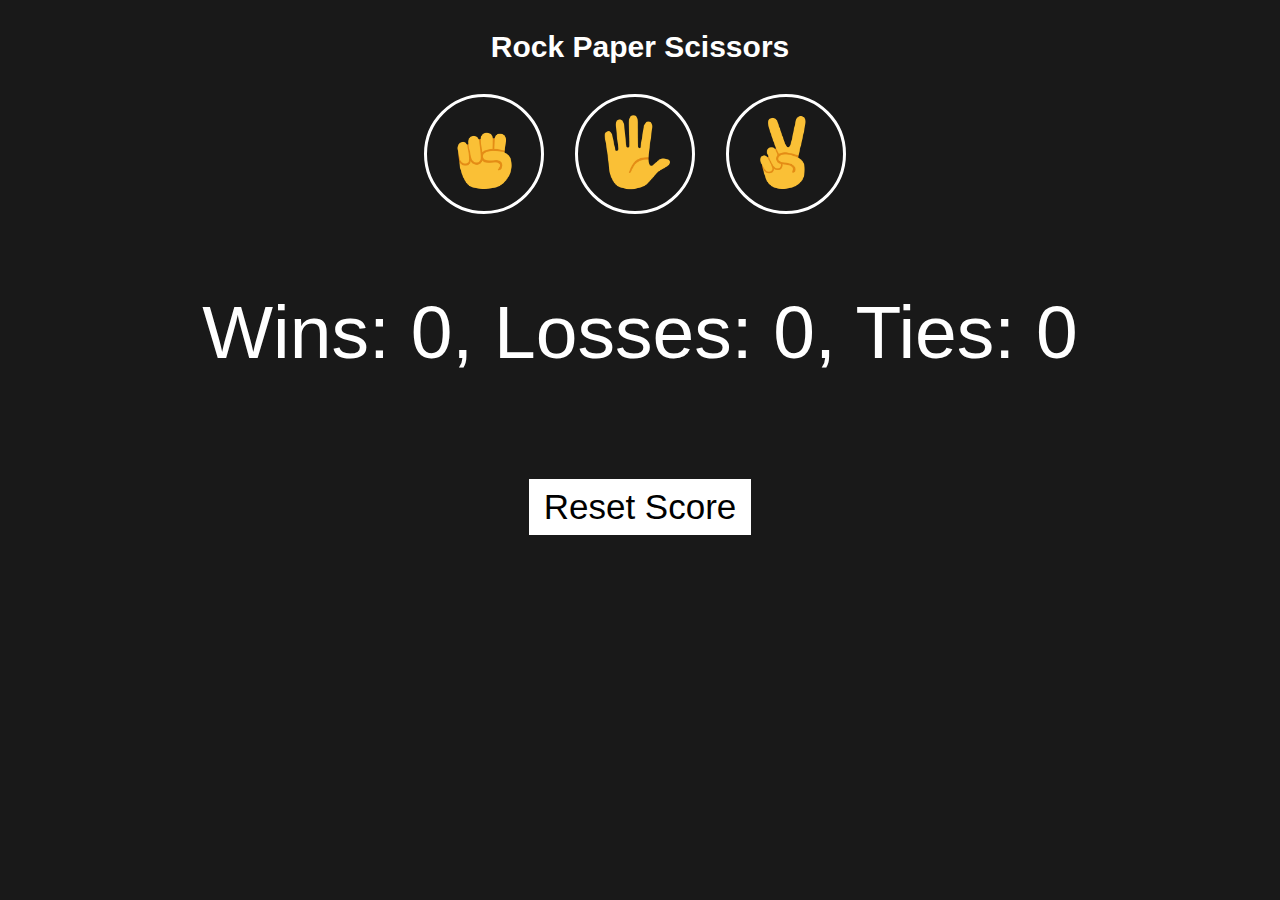
<file: index.html>
<!DOCTYPE html>
<html>
  <head>
    <title>Rock Paper Scissors</title>
    <link  rel="stylesheet" href="10-rock-paper-scissors.css">
    <style>
  
    </style>
  </head>
  <body>
    <p class="title">
      Rock Paper Scissors
    </p>
    <button class="move-button" onclick="
    playGame('rock');
    "><img class="move-icon"src="images/rock-emoji.png"></button>

    <button class="move-button"onclick="
    playGame('paper');   
   "><img class="move-icon"src="images/paper-emoji.png" alt="Paper"></button>

    <button class="move-button"onclick="
    playGame('scissors');
    "><img class="move-icon"src="images/scissors-emoji.png"></button>

    <p class="js-result"></p>
    <p class="js-move"></p>
    <P class="js-score"></P>

    <button onclick="
    score.wins=0;
    score.losses=0;
    score.ties=0;
    localStorage.removeItem('score');
    updateScoreElement();
    " class="reset-score-button">Reset Score</button>

    <script src="10-rock-paper-scissors.js"></script>
  </body>
</file>
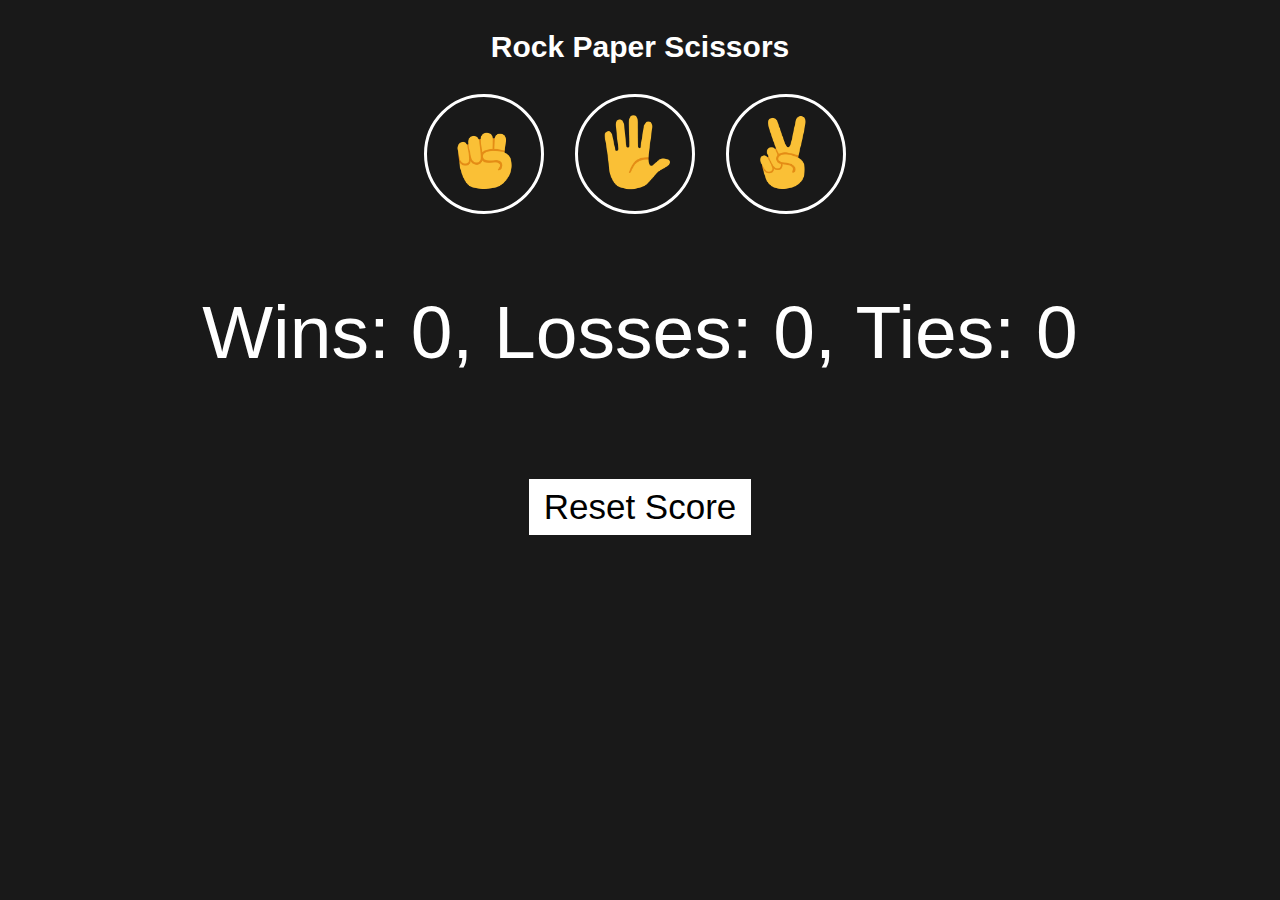
<file: 10-rock-paper-scissors.html>
<!DOCTYPE html>
<html>
  <head>
    <title>Rock Paper Scissors</title>
    <link  rel="stylesheet" href="10-rock-paper-scissors.css">
    <style>
  
    </style>
  </head>
  <body>
    <p class="title">
      Rock Paper Scissors
    </p>
    <button class="move-button" onclick="
    playGame('rock');
    "><img class="move-icon"src="images/rock-emoji.png"></button>

    <button class="move-button"onclick="
    playGame('paper');   
   "><img class="move-icon"src="images/paper-emoji.png" alt="Paper"></button>

    <button class="move-button"onclick="
    playGame('scissors');
    "><img class="move-icon"src="images/scissors-emoji.png"></button>

    <p class="js-result"></p>
    <p class="js-move"></p>
    <P class="js-score"></P>

    <button onclick="
    score.wins=0;
    score.losses=0;
    score.ties=0;
    localStorage.removeItem('score');
    updateScoreElement();
    " class="reset-score-button">Reset Score</button>

    <script src="10-rock-paper-scissors.js"></script>
  </body>
</file>
<file: 10-rock-paper-scissors.css>
body{
  background-color: rgb(25,25,25);
  color: white;
  font-family: Arial;
  text-align: center;
  font-size: 75px;
}
.title{
  font-size:30px;
  font-weight: bold;
}
.move-icon{
  height: 75px;
}
.move-button{
  background-color: transparent;
  border:3px solid white;
  width: 120px;
  height: 120px;
  border-radius: 60px;
  margin-right: 10px;
  cursor: pointer;
}
.result{
  font-size: 25px;
  font-weight: bold;
  margin-top: 50px;
}
.score{
  margin-top:60px;
}
.reset-score-button{
  background-color: white;
  border:none;
  font-size: 35px;
  padding: 8px 15px;
  cursor:pointer;
}
</file>
